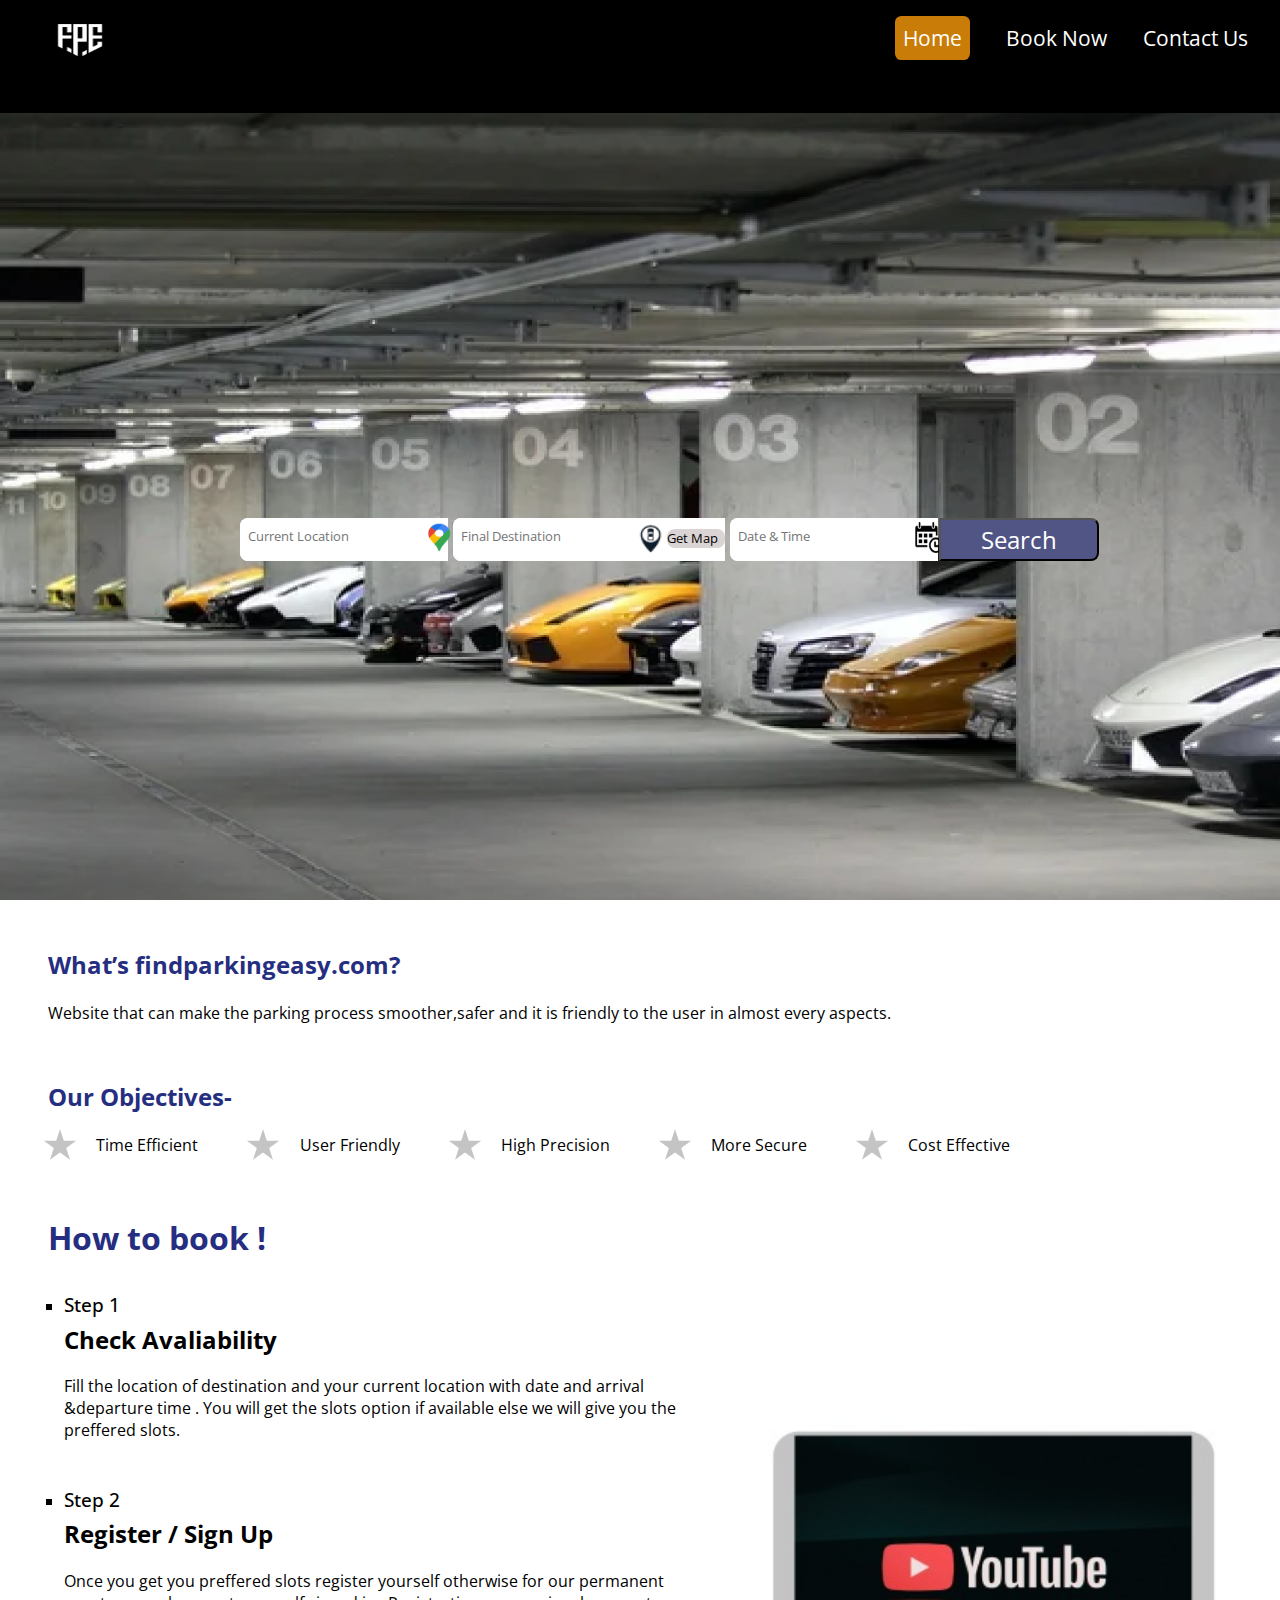
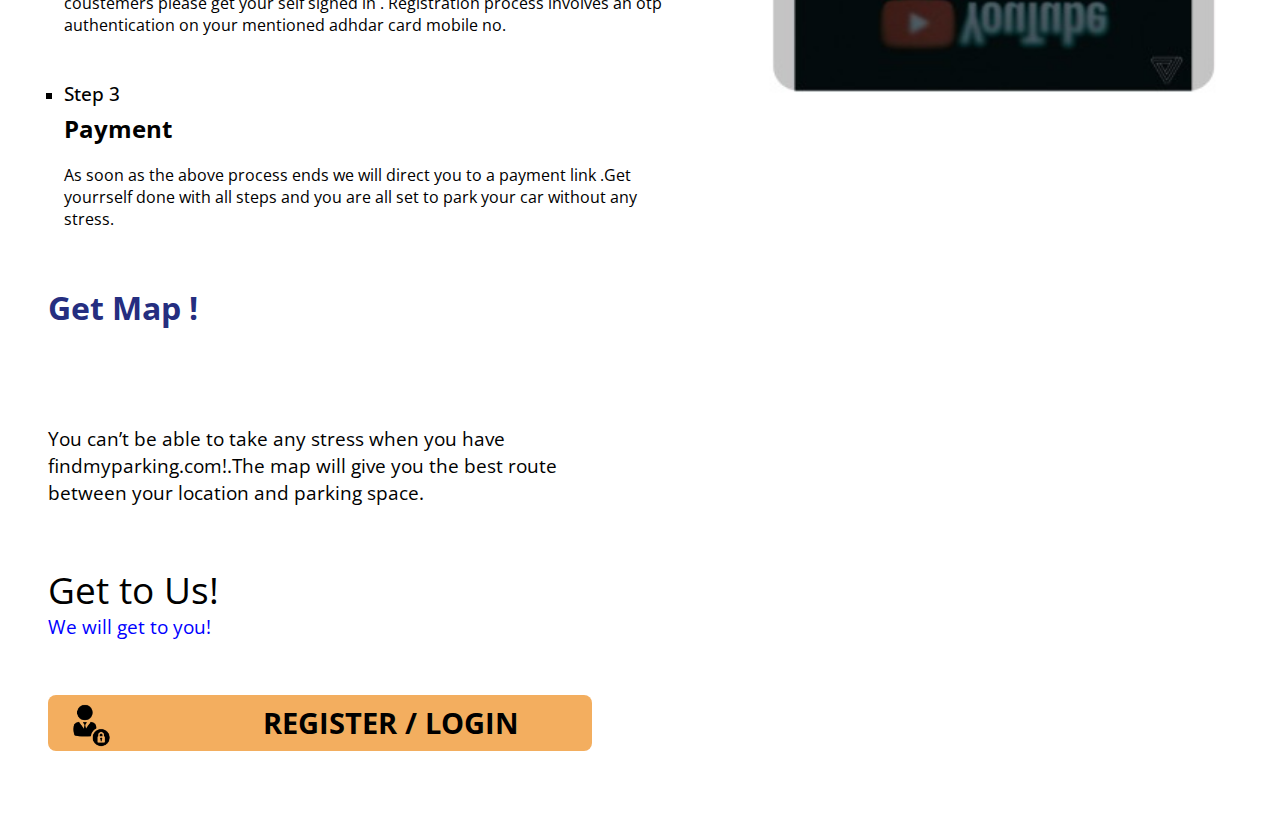
<file: index.html>
<!DOCTYPE html>
<html lang="en">

<head>
    <meta charset="UTF-8">
    <meta http-equiv="X-UA-Compatible" content="IE=edge">
    <meta name="viewport" content="width=device-width, initial-scale=1.0">
    <link rel="preconnect" href="https://fonts.googleapis.com">
    <link rel="preconnect" href="https://fonts.gstatic.com" crossorigin>
    <link
        href="https://fonts.googleapis.com/css2?family=Open+Sans:ital,wght@0,300;0,400;0,500;0,600;0,700;0,800;1,300;1,400;1,500;1,600;1,700;1,800&family=Roboto+Slab&display=swap"
        rel="stylesheet">
    <link rel="stylesheet" href="index.css">
    <title>Document</title>
</head>

<body>
    <header>
        <div id="logo">
            <img src="./Image/logo.png" alt="">
        </div>
        <div id="navbar">
            <div class="link">
                <a href="index.html" class="active">Home</a>
                <a href="bookNow.html">Book Now</a>
                <a href="contactUs.html">Contact Us</a>
            </div>
        </div>
    </header>
    <div class=" home">
        <div class="content">

            <div id="currentloc">
                <input type="text" name="" id="curr" placeholder="Current Location">
                <a href=""> <img src="./Image/gmap.png" alt=""></a>
            </div>
            <div id="destination">
                <input type="text" name="" id="final" placeholder="Final Destination">
                <img src="./Image/map.png" alt="">
                <a href="#mapss" id="GetMap" onclick="getmap()">Get Map</a>
            </div>
            <div id="dateTime">
                <input type="text" name="" id="time" placeholder="Date & Time">
                <a href=""> <img src="./Image/calendar.png" alt=""></a>
            </div>
            <a href="./design.html">
                <button id="srch">Search</button></a>
        </div>
    </div>
    <div class="AboutUs">
        <div id="what">
            <h2>What’s findparkingeasy.com?</h2>
            <p>Website that can make the parking process smoother,safer and it is friendly to the user in almost
                every aspects.
            </p>
        </div>
        <div id="objectives">
            <h2>Our Objectives-</h2>
            <div id="obj">
                <img src="./Image/Star.png" alt="">
                <p>Time Efficient</p>
                <img src="./Image/Star.png" alt="">
                <p>User Friendly</p>
                <img src="./Image/Star.png" alt="">
                <p>High Precision</p>
                <img src="./Image/Star.png" alt="">
                <p>More Secure</p>
                <img src="./Image/Star.png" alt="">
                <p>Cost Effective</p>
            </div>
        </div>
        <div id="book">
            <h1>How to book !</h1>
            <div id="step">
                <div id="steps">
                    <ul>
                        <li>
                            <h4>Step 1</h4>
                        </li>
                        <h2>Check Avaliability</h2>
                        <p>Fill the location of destination and your current location with date and arrival
                            &departure time . You will get the slots option if available else we will give you
                            the
                            preffered slots.</p>
                        <li>
                            <h4>Step 2</h4>
                        </li>
                        <h2>Register / Sign Up</h2>
                        <p>Once you get you preffered slots register yourself otherwise for our permanent
                            coustemers
                            please get your self signed in . Registration process involves an otp authentication
                            on
                            your mentioned adhdar card mobile no.</p>
                        <li>
                            <h4>Step 3</h4>
                        </li>
                        <h2>Payment</h2>
                        <p>As soon as the above process ends we will direct you to a payment link .Get yourrself
                            done with all steps and you are all set to park your car without any stress.</p>
                    </ul>
                </div>
                <a href=""><img src="./Image/yt.jpeg" id="yt"></a>
            </div>
            <div id="gtMAPflex">
                <div id="gtMAP">
                    <h1>Get Map !</h1>
                    <p>You can’t be able to take any stress when you have findmyparking.com!.The map will give
                        you the best route between your location and parking space.</p>
                    <div class="contact">
                        <h2>Get to Us!</h2>
                        <h3>We will get to you!</h3>
                    </div>
                    <button id="login">
                        <img src="./Image/login.png" alt="">
                        <a href="bookNow.html">
                            <h2>REGISTER / LOGIN</h2>
                        </a>
                    </button>
                </div>
                <!-- <img src="Image/GoogleMap.png" id="Google"> -->
                <iframe id="mapss"
                    src="https://www.google.com/maps/embed?pb=!1m10!1m8!1m3!1d456547.99326864013!2d80.3524178!3d26.6234593!3m2!1i1024!2i768!4f13.1!5e0!3m2!1sen!2sin!4v1634890335304!5m2!1sen!2sin"
                    width="600" height="450" style="border:0;" allowfullscreen="" loading="lazy"></iframe>
            </div>
        </div>
    </div>

</body>
<script src="index.js"></script>
</file>
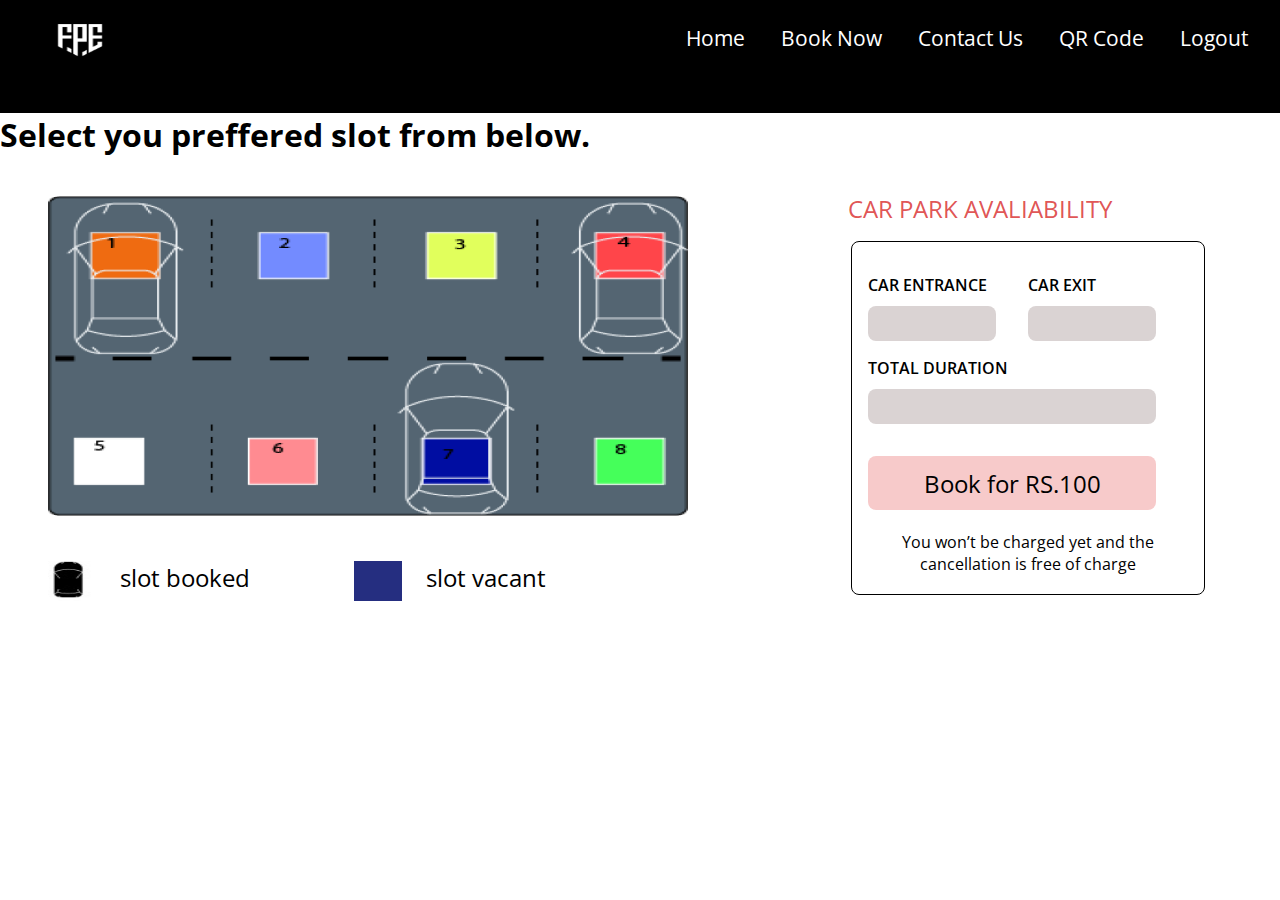
<file: design.html>
<!DOCTYPE html>
<html lang="en">

<head>
    <meta charset="UTF-8">
    <meta http-equiv="X-UA-Compatible" content="IE=edge">
    <meta name="viewport" content="width=device-width, initial-scale=1.0">
    <link rel="preconnect" href="https://fonts.googleapis.com">
    <link rel="preconnect" href="https://fonts.gstatic.com" crossorigin>
    <link
        href="https://fonts.googleapis.com/css2?family=Open+Sans:ital,wght@0,300;0,400;0,500;0,600;0,700;0,800;1,300;1,400;1,500;1,600;1,700;1,800&family=Roboto+Slab&display=swap"
        rel="stylesheet">
    <link rel="stylesheet" href="design.css">
    <title>Select Slot</title>
</head>

<body>
    <div class="main">
        <header>
            <div id="logo">
                <img src="./Image/logo.png" alt="">
            </div>
            <div id="navbar">
                <div class="link">
                    <a href="index.html">Home</a>
                    <a href="bookNow.html">Book Now</a>
                    <a href="contactUs.html">Contact Us</a>
                    <a href="#qrcode" id="qr">QR Code</a>
                    <a href="" onclick="signOut()">Logout</a>
                </div>
            </div>
        </header>
        <div id=" slot">
            <h1>Select you preffered slot from below.</h1>
        </div>
        <div id="parking">
            <div id="design">
                <img src="Image/parking.png" alt="">
                <div id="vacany">
                    <img src="Image/car.jpeg" alt="">
                    <p>slot booked</p>
                    <img src="Image/rectangle.png" alt="">
                    <p>slot vacant</p>
                </div>
            </div>
            <div id="form">
                <h2>CAR PARK AVALIABILITY</h2>
                <div id="FORMS">
                    <div id="time">
                        <div id="entrance">
                            <label for="entr">CAR ENTRANCE</label>
                            <input type="text" placeholder="" id="entr">
                        </div>
                        <div id="exit">
                            <label for="ext">CAR EXIT</label>
                            <input type="text" placeholder="" id="ext">
                        </div>
                    </div>
                    <div id="duration">
                        <label for="durtn">TOTAL DURATION</label>
                        <input type="text" placeholder="" id="durtn">
                    </div>
                    <a href="Payment.html"><button>Book for RS.100</button></a>
                    <p>You won’t be charged yet and the cancellation is free of charge</p>

                </div>
            </div>
        </div>
    </div>
    <div id="qrcode" class="Qr_pop">
        <h2>QR Code</h2>
        <div class="close">&times;</div>
    </div>
</body>
<script src="./qrcode.js" defer></script>
<script src="firebase.js"></script>
<script>
    document.querySelector("#qr").addEventListener("click", function () {
        document.querySelector(".Qr_pop").classList.add("active");
        document.querySelector(".main").classList.add("bg_clr");

    });
    document.querySelector(".close").addEventListener("click", function () {
        document.querySelector(".Qr_pop").classList.remove("active");
        document.querySelector(".main").classList.remove("bg_clr");
    });
</script>
</file>
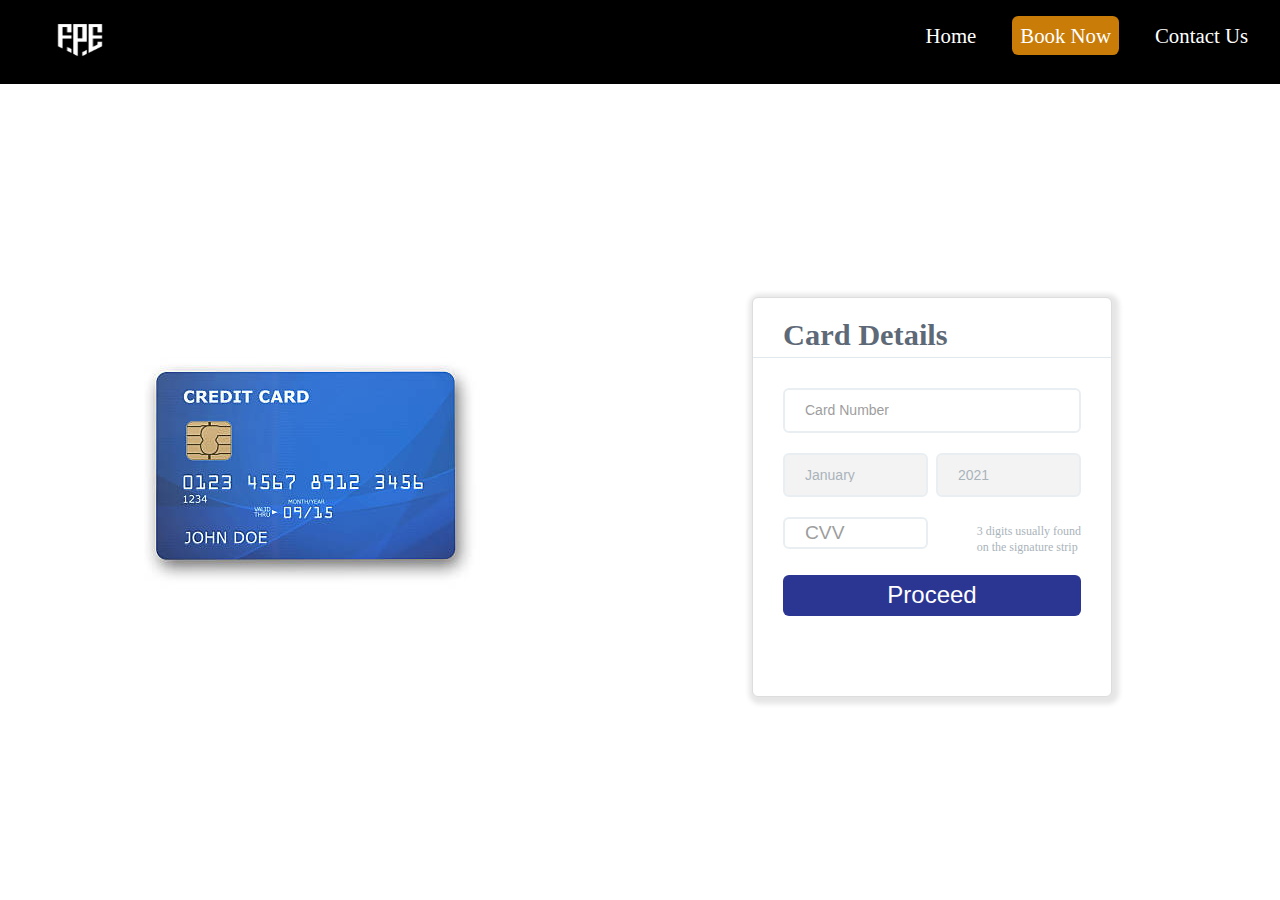
<file: Payment.html>
<!DOCTYPE html>
<html lang="en">

<head>
    <meta charset="UTF-8">
    <meta http-equiv="X-UA-Compatible" content="IE=edge">
    <meta name="viewport" content="width=device-width, initial-scale=1.0">
    <title>Document</title>
    <link rel="stylesheet" href="payment.css">
    <link href='https://fonts.googleapis.com/css?family=Roboto:400,300,100' rel='stylesheet' type='text/css'>

</head>

<body>
    <header>
        <div id="logo">
            <img src="./Image/logo.png" alt="">
        </div>
        <div id="navbar">
            <div class="link">
                <a href="index.html">Home</a>
                <a href="bookNow.html" class="AActive">Book Now</a>
                <a href="contactUs.html">Contact Us</a>
            </div>
        </div>
    </header>
    <div class="data">
        <div class="pic_card">
            <img src="./Image/debit.jpg" alt="">
        </div>
        <div class="details">

            <form class="credit-card">
                <div class="form-header">
                    <h4 class="title">Card Details</h4>
                </div>

                <div class="form-body">
                    <input type="text" class="card-number" placeholder="Card Number">
                    <div class="date-field">
                        <div class="month">
                            <select name="Month">
                                <option value="January">January</option>
                                <option value="February">February</option>
                                <option value="March">March</option>
                                <option value="April">April</option>
                                <option value="May">May</option>
                                <option value="June">June</option>
                                <option value="July">July</option>
                                <option value="August">August</option>
                                <option value="September">September</option>
                                <option value="October">October</option>
                                <option value="November">November</option>
                                <option value="December">December</option>
                            </select>
                        </div>
                        <div class="year">
                            <select name="Year">
                                <option value="2021">2021</option>
                                <option value="2022">2022</option>
                                <option value="2023">2023</option>
                                <option value="2024">2024</option>
                                <option value="2025">2025</option>
                                <option value="2026">2026</option>
                                <option value="2027">2027</option>
                                <option value="2028">2028</option>
                                <option value="2029">2029</option>
                            </select>
                        </div>
                    </div>
                    <div class="card-verification">
                        <div class="cvv-input">
                            <input type="text" placeholder="CVV">
                        </div>
                        <div class="cvv-details">
                            <p>3 digits usually found <br> on the signature strip</p>
                        </div>
                    </div>
                    <button type="submit" class="proceed-btn"
                        onclick="alert('Payment process completer!')"><a>Proceed</a></button>
                </div>
            </form>
        </div>
    </div>
</body>

</html>
</file>
<file: index.css>
* {
  font-family: "Open Sans", sans-serif;
  margin: 0px;
  padding: 0px;
}
header {
  /* background-color: white; */
  display: flex;
  justify-content: space-between;
  background-color: black;
  height: 12.5vh;
}
#logo img {
  width: 7rem;
  height: 5rem;
  margin: 0rem 1.5rem 0rem 1.5rem;
}
#navbar {
  display: flex;
  justify-content: space-between;
  margin-right: 2%;
  margin: 1.5rem 2rem 1.5rem 0rem;
}
.link a {
  text-decoration: none;
  color: white;
  margin-left: 2rem;
  font-size: 1.3rem;
}
.link a:hover {
  color: red;
}
.active {
  color: #e5e5e5;
  background: #f19408d5;
  padding: 0.5rem;
  border-radius: 0.4rem;
}
.home {
  background: url(Image/homebg.png) no-repeat;
  background-size: 215vh 100vh;
  height: 87.5vh;
  overflow: hidden;
}
.content {
  display: flex;
  margin-top: 45vh;
  margin-left: 15rem;
}
#currentloc,
#destination,
#dateTime {
  background-color: white;
  height: 2.7rem;
  width: 13rem;
  display: flex;
  border-bottom-left-radius: 0.5rem;
  border-top-left-radius: 0.5rem;
  margin-right: 0.3rem;
}
#destination {
  width: 17rem;
}
#dateTime {
  margin-right: 0.1rem;
}
#GetMap {
  text-decoration: none;
  font-size: 0.8rem;
  margin-top: 0.7rem;
  color: black;
  background-color: rgb(219, 212, 212);
  width: 4rem;
  height: 1.2rem;
  border-radius: 0.5rem;
}
#currentloc img,
#destination img,
#dateTime img {
  height: 1.9rem;
  width: 2rem;
  margin-right: 0.1rem;
  margin-top: 0.3rem;
}
#curr,
#final,
#time {
  border-style: none;
  padding-left: 0.5rem;
  padding-bottom: 0.4rem;
  border-radius: 0.5rem;
}
#curr:focus,
#final:focus,
#time:focus,
#destination:focus {
  outline: none;
}
#srch {
  width: 10rem;
  height: 2.7rem;
  background: #505585;
  border-bottom-right-radius: 0.5rem;
  border-top-right-radius: 0.5rem;
  font-size: 1.5rem;
  color: white;
  cursor: pointer;
}
#what h2 {
  color: #252e80;
  margin-left: 3rem;
  margin-top: 3rem;
}
#what p {
  margin-left: 3rem;
  margin-top: 1.3rem;
}
#objectives h2 {
  margin-top: 3.5rem;
  color: #252e80;
  margin-left: 3rem;
}
#obj {
  margin-left: 2.7rem;
  display: flex;
  margin-top: 1rem;
}
#obj img {
  margin-right: 1.2rem;
}
#obj p {
  margin-right: 3rem;
  margin-top: 0.3rem;
}
#book h1 {
  margin-top: 3.5rem;
  color: #252e80;
  margin-left: 3rem;
}
#step {
  display: flex;
}
#steps {
  margin-top: 2rem;
  margin-left: 4rem;
  max-width: 48%;
}
#steps ul li {
  list-style: square;
}
#steps h4 {
  font-weight: 500;
  font-size: 1.2rem;
  margin-bottom: 0.3rem;
}
#steps h2 {
  margin-bottom: 1.2rem;
}
#steps p {
  margin-bottom: 2.8rem;
}
#yt {
  height: 18rem;
  width: 30rem;
  margin-top: 10rem;
  margin-left: 5rem;
}
#gtMAPflex {
  display: flex;
}
#Google {
  margin-top: 5rem;
  margin-left: 5rem;
  height: 25rem;
  width: 35rem;
}
#gtMAP {
  max-width: 48%;
}
#gtMAP h1 {
  margin-top: 0.7rem;
  color: #252e80;
  margin-left: 3rem;
  margin-bottom: 6rem;
}
#gtMAP p {
  margin-left: 3rem;
  font-size: 1.2rem;
  font-weight: 400;
  margin-bottom: 4rem;
}
.contact h2 {
  margin-left: 3rem;
  margin-top: 2rem;
  background-color: white;
  padding: none;
  font-weight: 400;
  font-size: 2.3rem;
  line-height: 2.5rem;
}
.contact h3 {
  color: blue;
  margin-left: 3rem;
  margin-top: 0.2rem;
  font-weight: 400;
  margin-bottom: 3.5rem;
}
#login {
  margin-left: 3rem;
  margin-top: 1.5rem;
  margin-bottom: 5rem;
  display: flex;
  background: #f3ae5f;
  height: 3.5rem;
  padding-left: 1.5rem;
  padding-top: 0.5rem;
  width: 34rem;
  border: none;
  cursor: pointer;
  border-radius: 0.5rem;
}
#login img {
  height: 3rem;
}
#login a {
  text-decoration: none;
  color: black;
}
#login h2 {
  margin: 0px;
  font-size: 1.8rem;
  margin-left: 9.5rem;
  padding: 0px;
  background: #f3ae5f;
}
.map {
  display: none;
}
.map1 {
  display: block;
}
</file>
<file: design.css>
* {
  font-family: "Open Sans", sans-serif;
  margin: 0px;
  padding: 0px;
}
header {
  /* background-color: white; */
  display: flex;
  justify-content: space-between;
  background-color: black;
  height: 12.5vh;
}
#logo img {
  width: 7rem;
  height: 5rem;
  margin: 0rem 1.5rem 0rem 1.5rem;
}
#navbar {
  display: flex;
  justify-content: space-between;
  margin-right: 2%;
  margin: 1.5rem 2rem 1.5rem 0rem;
}
.link a {
  text-decoration: none;
  color: white;
  margin-left: 2rem;
  font-size: 1.3rem;
}
.link a:hover {
  color: red;
}
.active {
  color: #e5e5e5;
  background: #f19408d5;
  padding: 0.5rem;
  border-radius: 0.4rem;
}
#slot {
  background-color: #f7dfdfab;
  text-align: center;
  height: 4rem;
  font-family: "Roboto Slab", serif;
  padding-top: 2rem;
}
#slot h1 {
  font-weight: 400;
}
#parking {
  display: flex;
}
#design img {
  margin-top: 2.5rem;
  margin-left: 3rem;
  height: 20rem;
  width: 40rem;
}
#vacany {
  display: flex;
  margin-bottom: 1.5rem;
}
#vacany img {
  height: 2.5rem;
  width: 3rem;
  margin-right: 1.5rem;
}
#vacany p {
  margin-top: 2.5rem;
  font-size: 1.5rem;
  margin-right: 3.5rem;
}
#form {
  margin-top: 2.3rem;
  margin-left: 10rem;
}
#form h2 {
  color: #e05252fc;
  font-weight: 400;
}
#FORMS {
  margin-left: 0.2rem;
  margin-top: 1rem;
  border: 1px solid black;
  border-radius: 0.5rem;
  height: 18rem;
  padding: 2rem 1rem;
  max-width: 20rem;
}
#time {
  display: flex;
}
#entrance,
#exit,
#duration {
  display: flex;
  flex-direction: column;
  font-weight: 600;
}
input {
  background-color: rgb(218, 211, 211);
  border: none;
  width: 8rem;
  margin-right: 2rem;
  height: 2.2rem;
  border-radius: 0.5rem;
  margin-top: 0.6rem;
  margin-bottom: 1rem;
}
#durtn {
  width: 18rem;
}
input:focus {
  outline: none;
}
#FORMS button {
  background: #f09f9f8c;
  margin-top: 1rem;
  height: 3.4rem;
  width: 18rem;
  border: none;
  border-radius: 0.5rem;
  font-size: 1.5rem;
  cursor: pointer;
}
#FORMS a {
  text-decoration: none;
  cursor: pointer;
}
#FORMS p {
  text-align: center;
  margin-top: 1.3rem;
}

.Qr_pop {
  display: flex;
  height: 50vh;
  width: 30vw;
  box-shadow: 2px 2px 5px 5px rgba(1, 1, 1, 0.1);
  padding: 10px;
  position: absolute;
  left: 50%;
  top: -150%;
  color: black;
  opacity: 0;
  transform: translate(-50%, -50%) scale(1.25);
  transition: top 0ms ease-in-out 200ms, opacity 200ms ease-in-out 0ms,
    transform 200ms ease-in-out 0ms;
}
.active {
  background-color: whitesmoke;
  top: 50%;
  opacity: 1;
  transform: translate(-50%, -50%) scale(1);
  transition: top 0ms ease-in-out 0ms, opacity 200ms ease-in-out 0ms,
    transform 200ms ease-in-out 0ms;
}
.bg_clr {
  background: rgba(0, 0, 0, 0.1);
  filter: blur(10px);
}
.close {
  cursor: pointer;
}
</file>
<file: payment.css>
* {
  margin: 0;
  padding: 0;
  box-sizing: border-box;
}
header {
  /* background-color: white; */
  display: flex;
  justify-content: space-between;
  background-color: black;
}
#logo img {
  width: 7rem;
  height: 5rem;
  margin: 0rem 1.5rem 0rem 1.5rem;
}
#navbar {
  display: flex;
  justify-content: space-between;
  margin-right: 2%;
  margin: 1.5rem 2rem 1.5rem 0rem;
}
.link a {
  text-decoration: none;
  color: white;
  margin-left: 2rem;
  font-size: 1.3rem;
}
.link a:hover {
  color: red;
}
.AActive {
  color: #e5e5e5;
  background: #f19408d5;
  padding: 0.5rem;
  border-radius: 0.4rem;
}
.data {
  display: flex;
  height: 85vh;
  align-items: center;
}
.details {
  width: 50%;
}
.credit-card {
  width: 360px;
  height: 400px;
  margin: 60px auto 0;
  border: 1px solid #ddd;
  border-radius: 6px;
  background-color: #fff;
  box-shadow: 2px 2px 5px 5px rgba(0, 0, 0, 0.1);
}
.form-header {
  height: 60px;
  padding: 20px 30px 0;
  border-bottom: 1px solid #e1e8ee;
}

.form-body {
  height: 340px;
  padding: 30px 30px 20px;
}
/* Title */
.title {
  font-size: 1.9rem;
  margin: 0;
  color: #5e6977;
}
.card-number,
.month select,
.year select {
  font-size: 2rem;
  font-weight: 100;
  padding: 0.8rem;
}

.cvv-input input {
  font-size: 1.2rem;
  font-weight: 100;
  padding: 0.2rem;
}
.card-number,
.month select,
.year select {
  font-size: 14px;
  font-weight: 100;
  line-height: 14px;
}

.card-number,
.cvv-details,
.cvv-input input,
.month select,
.year select {
  opacity: 0.7;
  color: #86939e;
}
/* Card Number */
.card-number {
  width: 100%;
  margin-bottom: 20px;
  padding-left: 20px;
  border: 2px solid #e1e8ee;
  border-radius: 6px;
}
/* Date Field */
.month select,
.year select {
  width: 145px;
  margin-bottom: 20px;
  padding-left: 20px;
  border: 2px solid #e1e8ee;
  border-radius: 6px;
  background-position: 85% 50%;
  -moz-appearance: none;
  -webkit-appearance: none;
}

.month select {
  float: left;
}

.year select {
  float: right;
}
/* Card Verification Field */
.cvv-input input {
  float: left;
  width: 145px;
  padding-left: 20px;
  border: 2px solid #e1e8ee;
  border-radius: 6px;
  background: #fff;
}

.cvv-details {
  font-size: 12px;
  font-weight: 300;
  line-height: 16px;
  float: right;
  margin-bottom: 20px;
}

.cvv-details p {
  margin-top: 6px;
}
/* Card Verification Field */
.cvv-input input {
  float: left;
  width: 145px;
  padding-left: 20px;
  border: 2px solid #e1e8ee;
  border-radius: 6px;
  background: #fff;
}

.cvv-details {
  font-size: 12px;
  font-weight: 300;
  line-height: 16px;
  float: right;
  margin-bottom: 20px;
}

.cvv-details p {
  margin-top: 6px;
}
/* Buttons Section */
.proceed-btn {
  cursor: pointer;
  font-size: 1.5rem;
  width: 100%;
  padding: 0.3rem;
  border-color: transparent;
  border-radius: 6px;
}

.proceed-btn {
  margin-bottom: 0.2rem;
  background: #2b3592;
}

.proceed-btn a {
  text-decoration: none;
}

.proceed-btn a {
  color: #fff;
}
</file>
